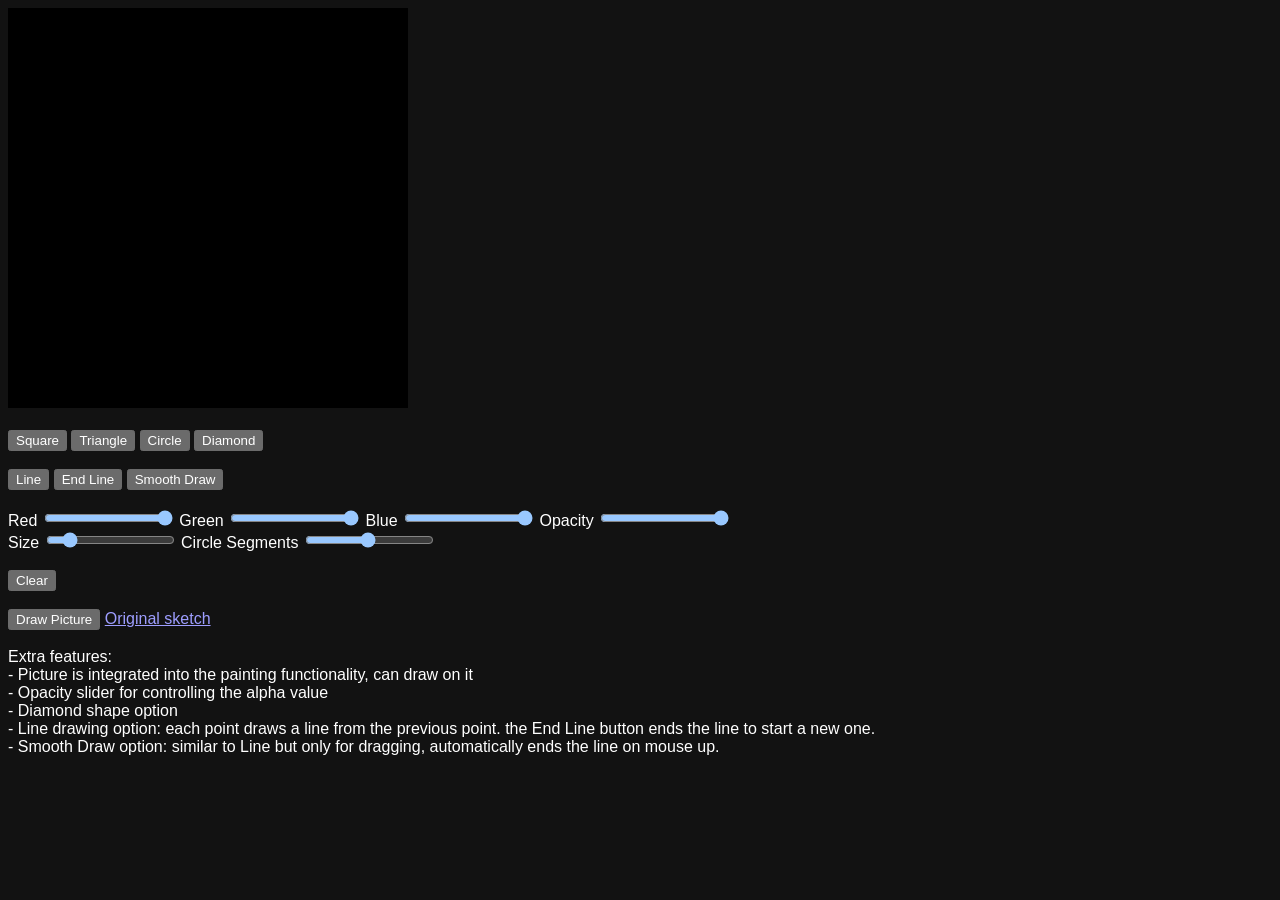
<file: asgn1/index.html>
<!doctype html>
<html lang="en">
  <head>
    <meta charset="utf-8" />
    <title>Advaith CSE 160 asgn1</title>
    <meta name="color-scheme" content="dark" />
  </head>

  <body onload="main()" style="font-family: sans-serif">
    <canvas id="webgl" width="400" height="400">Please use a browser that supports "canvas"</canvas>
    <br><br>
    <button id="squareButton">Square</button>
    <button id="triangleButton">Triangle</button>
    <button id="circleButton">Circle</button>
    <button id="diamondButton">Diamond</button>
    <br><br>
    <button id="lineButton">Line</button>
    <button id="endLineButton">End Line</button>
    <button id="smoothDrawButton">Smooth Draw</button>
    <br><br>
    Red <input id="red" type="range" min="0" max="1" step="0.01" value="1">
    Green <input id="green" type="range" min="0" max="1" step="0.01" value="1">
    Blue <input id="blue" type="range" min="0" max="1" step="0.01" value="1">
    Opacity <input id="opacity" type="range" min="0" max="1" step="0.01" value="1">

    <br>
    Size <input id="size" type="range" min="5" max="40" value="10">
    Circle Segments <input id="segments" type="range" min="1" max="60" value="30">

    <br><br>
    <button id="clearButton">Clear</button>

    <br><br>
    <button id="drawPictureButton">Draw Picture</button> <a href="https://advaith.is-in-hyper.space/20176197d4.jpeg" target="_blank">Original sketch</a>

    <br><br>
    Extra features: <br>
    - Picture is integrated into the painting functionality, can draw on it <br>
    - Opacity slider for controlling the alpha value <br>
    - Diamond shape option <br>
    - Line drawing option: each point draws a line from the previous point. the End Line button ends the line to start a new one. <br>
    - Smooth Draw option: similar to Line but only for dragging, automatically ends the line on mouse up.

    <script src="lib/webgl-utils.js"></script>
    <script src="lib/webgl-debug.js"></script>
    <script src="lib/cuon-utils.js"></script>
    <script src="Point.js"></script>
    <script src="Triangle.js"></script>
    <script src="Circle.js"></script>
    <script src="Line.js"></script>
    <script src="Diamond.js"></script>
    <script src="asgn1.js"></script>
  </body>
</html>
</file>
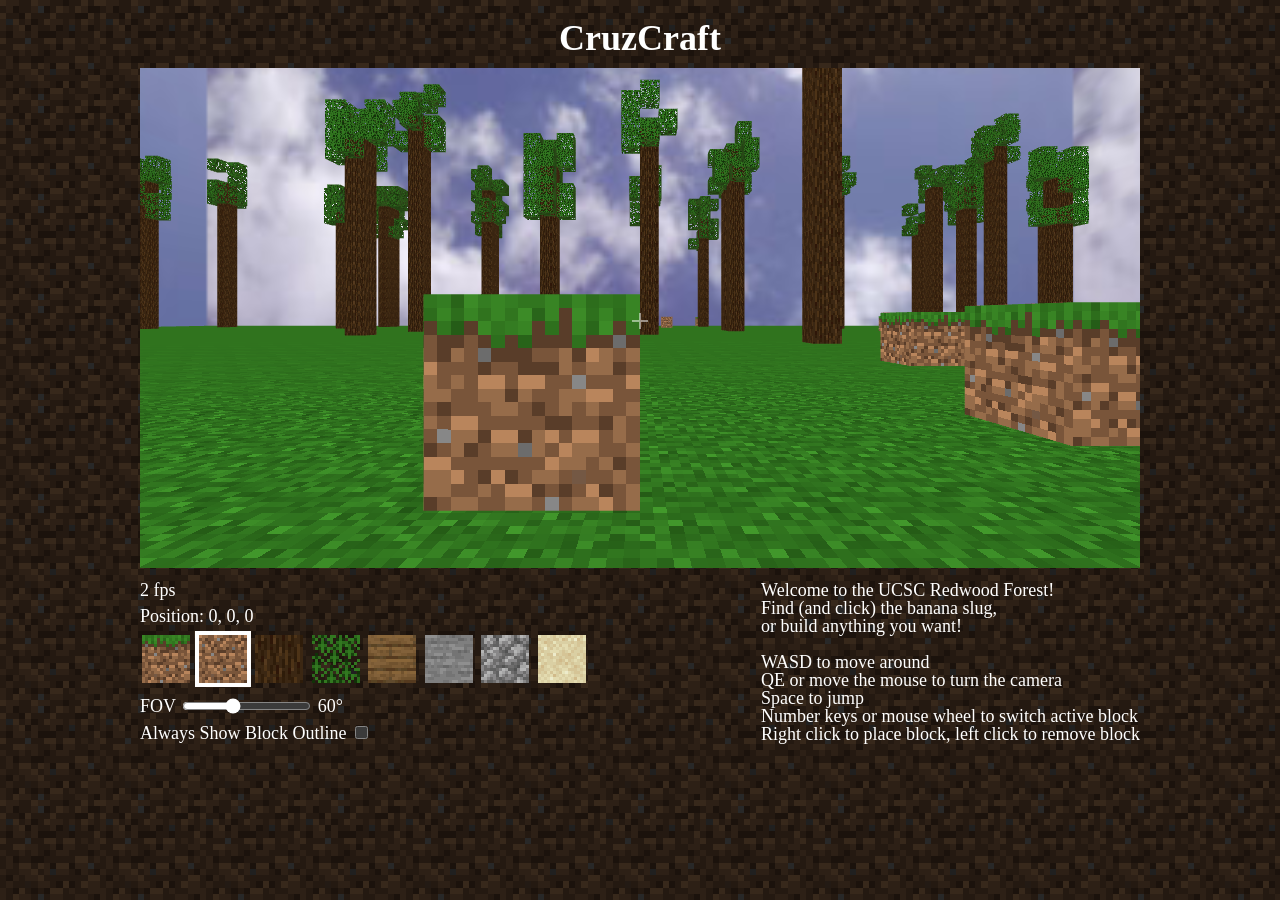
<file: asgn3/index.html>
<!doctype html>
<html lang="en">
  <head>
    <meta charset="utf-8">
    <title>CruzCraft</title>
    <meta name="color-scheme" content="dark">

    <style>
      body {
        background-image: linear-gradient(rgba(0, 0, 0, 0.7), rgba(0, 0, 0, 0.7)), url(textures/dirt.png);
        background-size: 100px;
        image-rendering: pixelated;
        font-family: Minecraft;
        font-size: 18px;
        display: flex;
        flex-direction: column;
        align-items: center;
      }
      h1 {
        margin: 12px 0;
        line-height: 1em;
      }
      canvas {
        max-width: 100%;
      }
      #canvasContainer {
        position: relative;
        display: inline-block;
        margin-bottom: 8px;
      }
      #crosshair {
        position: absolute;
        left: 50%;
        top: 50%;
        transform: translate(-50%, -50%);
        opacity: 0.5;
      }
      canvas {
        cursor: pointer;
      }
      #bottomContainer {
        display: flex;
        justify-content: space-between;
        width: 1000px;
        max-width: 100%;
        line-height: 1em;
      }
      #controls {
        display: flex;
        flex-direction: column;
        gap: 8px;
      }
      #perf {
        white-space: pre;
      }
      .block {
        image-rendering: pixelated;
        cursor: pointer;
        margin: 2px;
      }
      input {
        accent-color: white;
        &[type="range"] {
          cursor: ew-resize;
          transform: translate(0, 2px);
          margin-top: 0;

          /* firefox */
          @supports (-moz-appearance:none) {
            & {
                transform: translateY(4px);
            }
          }
        }
      }
      label {
        cursor: pointer;
      }

      @font-face {
        font-family: Minecraft;
        font-style: normal;
        font-weight: 400;
        src: url(https://www.minecraft.net/etc.clientlibs/minecraftnet/clientlibs/clientlib-site/resources/fonts/Minecraft-Seven_v2.woff2) format("woff2");
      }      
    </style>
  </head>

  <body onload="main()">
    <h1>CruzCraft</h1>
    <div id="canvasContainer">
      <img id="crosshair" src="textures/crosshair.png" width="16" height="16">
      <canvas id="webgl" width="1000" height="500">Please use a browser that supports "canvas"</canvas>
    </div>
    <div id="bottomContainer">
      <div id="controls">
        <div id="perf"></div>
        <div id="position"></div>
        <div>
          <img src="textures/jungle_grass_side.png" width="48" height="48" class="block" id="grass" onclick="setCurrentBlock(this.id)">
          <img src="textures/dirt.png" width="48" height="48" class="block" id="dirt" onclick="setCurrentBlock(this.id)">
          <img src="textures/log_spruce.png" width="48" height="48" class="block" id="log" onclick="setCurrentBlock(this.id)">
          <img src="textures/leaves_spruce_jungle.png" width="48" height="48" class="block" id="leaves" onclick="setCurrentBlock(this.id)">
          <img src="textures/planks_spruce.png" width="48" height="48" class="block" id="planks" onclick="setCurrentBlock(this.id)">
          <img src="textures/stone.png" width="48" height="48" class="block" id="stone" onclick="setCurrentBlock(this.id)">
          <img src="textures/cobblestone.png" width="48" height="48" class="block" id="cobblestone" onclick="setCurrentBlock(this.id)">
          <img src="textures/sand.png" width="48" height="48" class="block" id="sand" onclick="setCurrentBlock(this.id)">
        </div>
        <div>FOV <input id="fovSlider" type="range" min="30" max="110" value="60"> <span id="fov">60</span>°</div>
        <label>Always Show Block Outline <input id="outlineCheckbox" type="checkbox"></label>
      </div>
      <div>
        Welcome to the UCSC Redwood Forest!<br>
        Find (and click) the banana slug,<br>
        or build anything you want!<br><br>
        WASD to move around<br>
        QE or move the mouse to turn the camera<br>
        Space to jump<br>
        Number keys or mouse wheel to switch active block<br>
        Right click to place block, left click to remove block<br>
      </div>
    </div>

    <script src="lib/webgl-utils.js"></script>
    <script src="lib/webgl-debug.js"></script>
    <script src="lib/cuon-utils.js"></script>
    <script src="lib/cuon-matrix-cse160.js"></script>
    <script src="Cube.js"></script>
    <script src="asgn3.js"></script>
  </body>
</html>
</file>
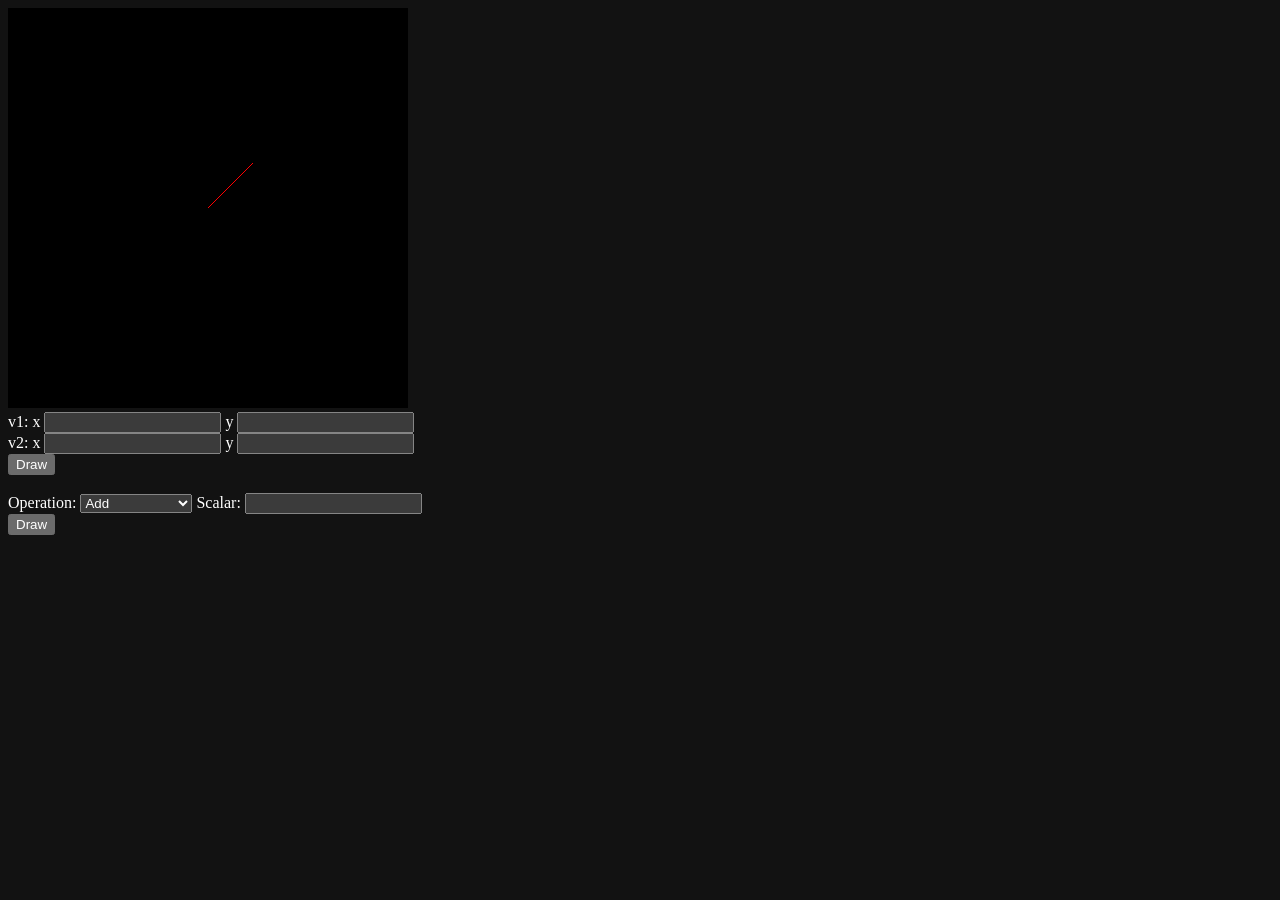
<file: asgn0/asg0.html>
<!doctype html>
<html lang="en">
  <head>
    <meta charset="utf-8" />
    <title>Advaith CSE 160 asgn0</title>
    <meta name="color-scheme" content="dark" />
  </head>

  <body onload="main()">
    <canvas id="example" width="400" height="400">Please use a browser that supports "canvas"</canvas>
    <br>
    v1: x <input id="x1" type="number"> y <input id="y1" type="number"><br>
    v2: x <input id="x2" type="number"> y <input id="y2" type="number"><br>
    <button onclick="handleDrawEvent()">Draw</button>
    <br><br>
    Operation:
    <select id="operation">
      <option value="add">Add</option>
      <option value="sub">Subtract</option>
      <option value="mul">Multiply</option>
      <option value="div">Divide</option>
      <option value="angle">Angle Between</option>
      <option value="area">Area</option>
      <option value="magnitude">Magnitude</option>
      <option value="normalize">Normalize</option>
    </select>
    Scalar: <input id="scalar" type="number"><br>
    <button onclick="handleDrawOperationEvent()">Draw</button>

    <script src="asg0.js"></script>
    <script src="lib/cuon-matrix-cse160.js"></script>
  </body>
</html>
</file>
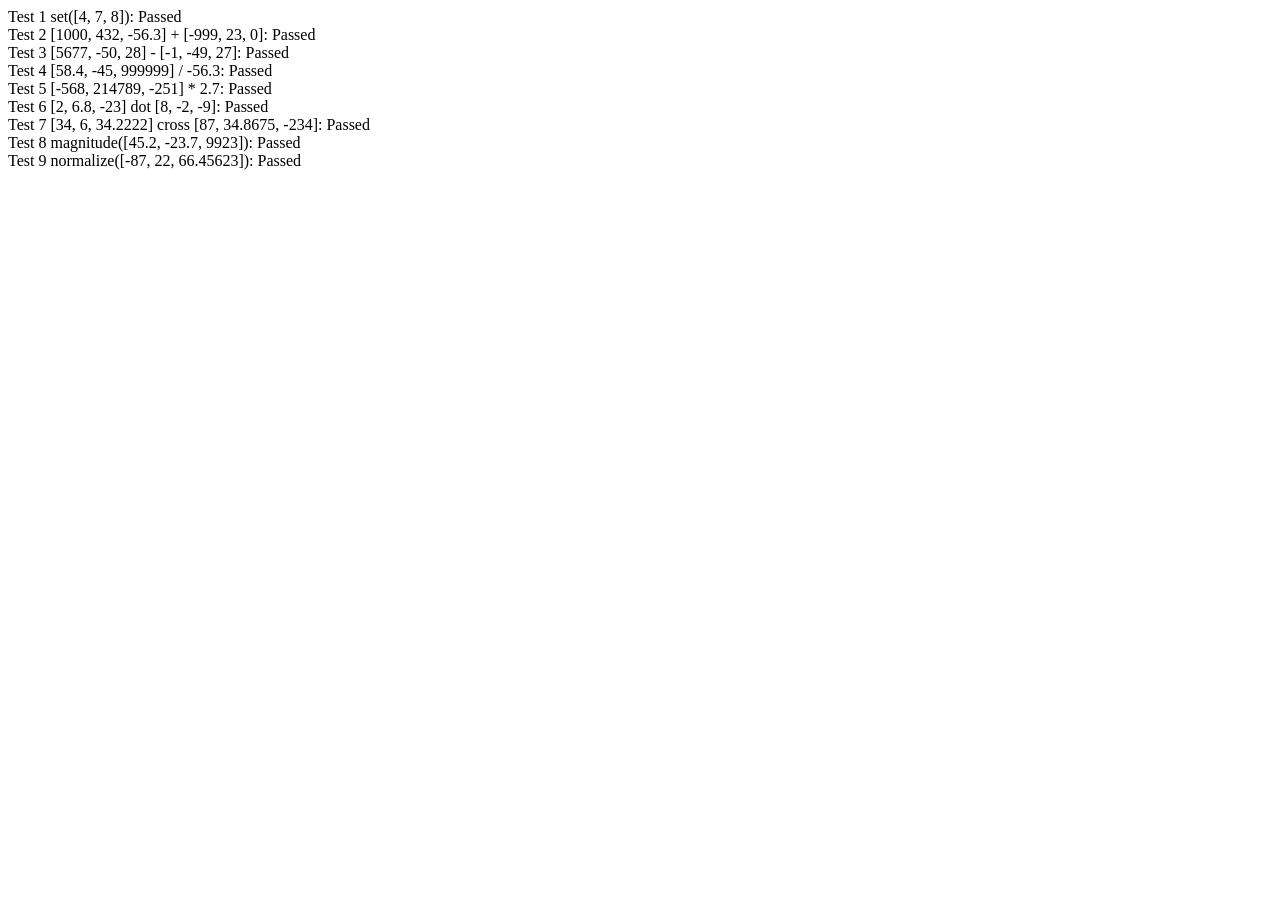
<file: asgn0/lib/vectorTests.html>
<!DOCTYPE html>
<html>

<head>
  <meta charset="UTF-8" />
  <meta name="viewport" content="width=device-width" />
  <title>Vector Tests</title>
</head>

<body>
  Test 1 set([4, 7, 8]): <span id=test1></span>
  <br>
  Test 2 [1000, 432, -56.3] + [-999, 23, 0]: <span id=test2></span>
  <br>
  Test 3 [5677, -50, 28] - [-1, -49, 27]: <span id=test3></span>
  <br>
  Test 4 [58.4, -45, 999999] / -56.3: <span id=test4></span>
  <br>
  Test 5 [-568, 214789, -251] * 2.7: <span id=test5></span>
  <br>
  Test 6 [2, 6.8, -23] dot [8, -2, -9]: <span id=test6></span>
  <br>
  Test 7 [34, 6, 34.2222] cross [87, 34.8675, -234]: <span id=test7></span>
  <br>
  Test 8 magnitude([45.2, -23.7, 9923]): <span id=test8></span>
  <br>
  Test 9 normalize([-87, 22, 66.45623]): <span id=test9></span>

  <script src="cuon-matrix-cse160.js"></script>
  <script>
    var ERROR = 0.1

    function verify(vect, sol, text) {
      passed = vect.every((val, i) => Math.abs(val - sol[i]) < ERROR)
      passed ? text.innerHTML = "Passed" : text.innerHTML = "Failed"
    }
    // Test 1 set([4, 7, 8])
    let text = document.getElementById("test1")
    let vect1 = new Vector3([0, 0, 0])
    let vect2 = new Vector3([4, 7, 8])
    vect1.set(vect2)
    let v1 = vect1.elements
    verify(v1, [4, 7, 8], text)

    // Test 2 [1000, 432, -56.3] + [-999, 23, 0]
    text = document.getElementById("test2")
    vect1 = new Vector3([1000, 432, -56.3])
    vect2 = new Vector3([-999, 23, 0])
    vect1.add(vect2)
    let v = vect1.elements
    verify(v, [1, 455, -56.3], text)

    // Test 3 [5677, -50, 28] - [-1, -49, 27]
    text = document.getElementById("test3")
    vect1 = new Vector3([5677, -50, 28])
    vect2 = new Vector3([-1, -49, 27])
    vect1.sub(vect2)
    v = vect1.elements
    verify(v, [5678, -1, 1], text)

    // Test 4 [58.4, -45, 999999] / -56.3
    text = document.getElementById("test4")
    let vect = new Vector3([58.4, -45, 999999])
    vect.div(-56.3)
    v = vect.elements
    verify(v, [-1.037300178, 0.79928952, -17761.971580817], text)

    // Test 5 [-568, 214789, -251] * 2.7
    text = document.getElementById("test5")
    vect = new Vector3([-568, 214789, -251])
    vect.mul(2.7)
    v = vect.elements
    verify(v, [-1533.6, 579930.3, -677.7], text)

    // Test 6 [2, 6.8, -23] dot [8, -2, -9]
    text = document.getElementById("test6")
    vect1 = new Vector3([2, 6.8, -23])
    vect2 = new Vector3([8, -2, -9])
    let num = Vector3.dot(vect1, vect2)
    Math.abs(num - 209.4) < ERROR ? text.innerHTML = "Passed" : text.innerHTML = "Failed"

    // Test 7 [34, 6, 34.2222] cross [87, 34.8675, -234]
    text = document.getElementById("test7")
    vect1 = new Vector3([34, 6, 34.2222])
    vect2 = new Vector3([87, 34.8675, -234])
    v = Vector3.cross(vect1, vect2).elements
    verify(v, [-2597.2425585, 10933.3314, 663.495], text)

    // Test 8 magnitude([45.2, -23.7, 9923])
    text = document.getElementById("test8")
    vect = new Vector3([45.2, -23.7, 9923])
    num = vect.magnitude()
    Math.abs(num - 9923.131246235) < ERROR ? text.innerHTML = "Passed" : text.innerHTML = "Failed"

    // Test 9 normalize([-87, 22, 66.45623])
    text = document.getElementById("test9")
    vect = new Vector3([-87, 22, 66.45623])
    v = vect.normalize().elements
    verify(v, [-0.779104913, 0.197015035, 0.595130751], text)
  </script>
</body>

</html>
</file>
